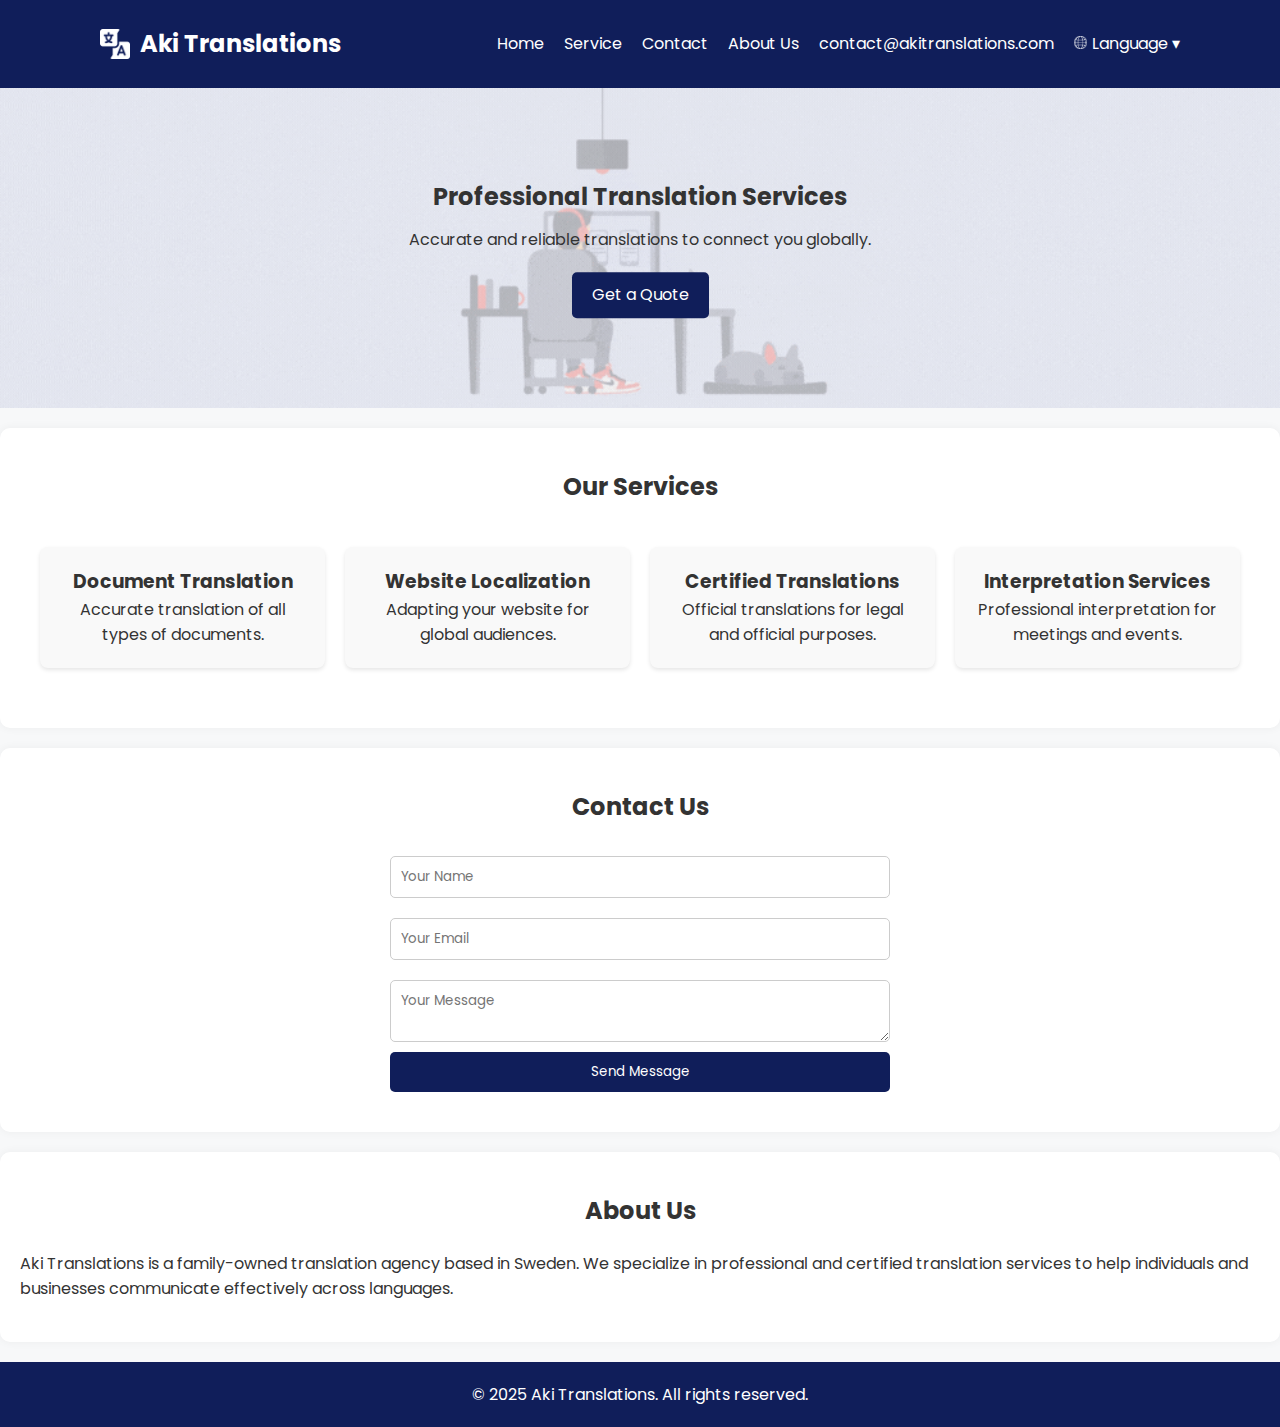
<file: index.html>
<!DOCTYPE html>
<html lang="en">

<head>
    <meta charset="UTF-8" />
    <meta name="viewport" content="width=device-width, initial-scale=1.0" />
    <title>Aki Translations</title>
    <link rel="stylesheet" href="style.css" />
</head>

<body>
    <header>
        <div class="header-content">
            <h1><img src="assets/icon.png" alt="Aki Translations Icon"> Aki Translations</h1>
            <nav>
                <ul class="nav-links">
                    <li><a href="#home">Home</a></li>
                    <li><a href="#services">Service</a></li>
                    <li><a href="#contact">Contact</a></li>
                    <li><a href="#about">About Us</a></li>
                    <li><a href="mailto:contact@akitranslations.com">contact@akitranslations.com</a></li>
                    <li class="language-dropdown">
                        <button class="language-toggle">
                            <img src="assets/white-globe.png" alt="Language Icon" class="lang-icon" />Language
                            ▾</button>
                        <ul class="language-menu">
                            <li><a href="index.html"><img src="assets/flag-en.png" alt="English Flag" /> English</a>
                            </li>
                            <li><a href="index-pt.html"><img src="assets/flag-pt.png" alt="Portuguese Flag" />
                                    Português</a></li>
                            <li><a href="index-se.html"><img src="assets/flag-se.png" alt="Swedish Flag" /> Svenska</a>
                            </li>
                        </ul>
                    </li>
                </ul>
            </nav>
            <button class="menu-toggle" onclick="toggleMenu()">☰</button>
        </div>
    </header>

    <section class="banner desktop-banner" id="home">
        <img src="assets/banner.gif" alt="Home GIF">
        <div class="text-overlay">
            <h2>Professional Translation Services</h2>
            <p>Accurate and reliable translations to connect you globally.</p>
            <a href="#contact" class="btn">Get a Quote</a>
        </div>

    </section>

    <!-- Mobile Banner -->
    <section class="banner mobile-banner" id="home">
        <img src="assets/banner-mobile.gif" alt="Mobile Banner">
        <div class="text-overlay">
            <h2>Professional Translation Services</h2>
            <p>Accurate and reliable translations to connect you globally.</p>
            <a href="#contact" class="btn">Get a Quote</a>
        </div>

    </section>

    <section class="services" id="services">
        <h2>Our Services</h2>
        <div class="services-grid">
            <div>
                <h3>Document Translation</h3>
                <p>Accurate translation of all types of documents.</p>
            </div>
            <div>
                <h3>Website Localization</h3>
                <p>Adapting your website for global audiences.</p>
            </div>
            <div>
                <h3>Certified Translations</h3>
                <p>Official translations for legal and official purposes.</p>
            </div>
            <div>
                <h3>Interpretation Services</h3>
                <p>Professional interpretation for meetings and events.</p>
            </div>
        </div>
    </section>

    <section class="contact" id="contact">
        <h2>Contact Us</h2>
        <form>
            <input type="text" placeholder="Your Name" required />
            <input type="email" placeholder="Your Email" required />
            <textarea placeholder="Your Message" required></textarea>
            <button type="submit">Send Message</button>
        </form>
    </section>

    <section class="about" id="about">
        <h2>About Us</h2>
        <p>
            Aki Translations is a family-owned translation agency based in Sweden. We specialize in professional and
            certified translation services to help individuals and businesses communicate effectively across languages.
        </p>
    </section>

    <footer>
        <p>&copy; 2025 Aki Translations. All rights reserved.</p>
    </footer>

    <script src="script.js"></script>
</body>

</html>
</file>
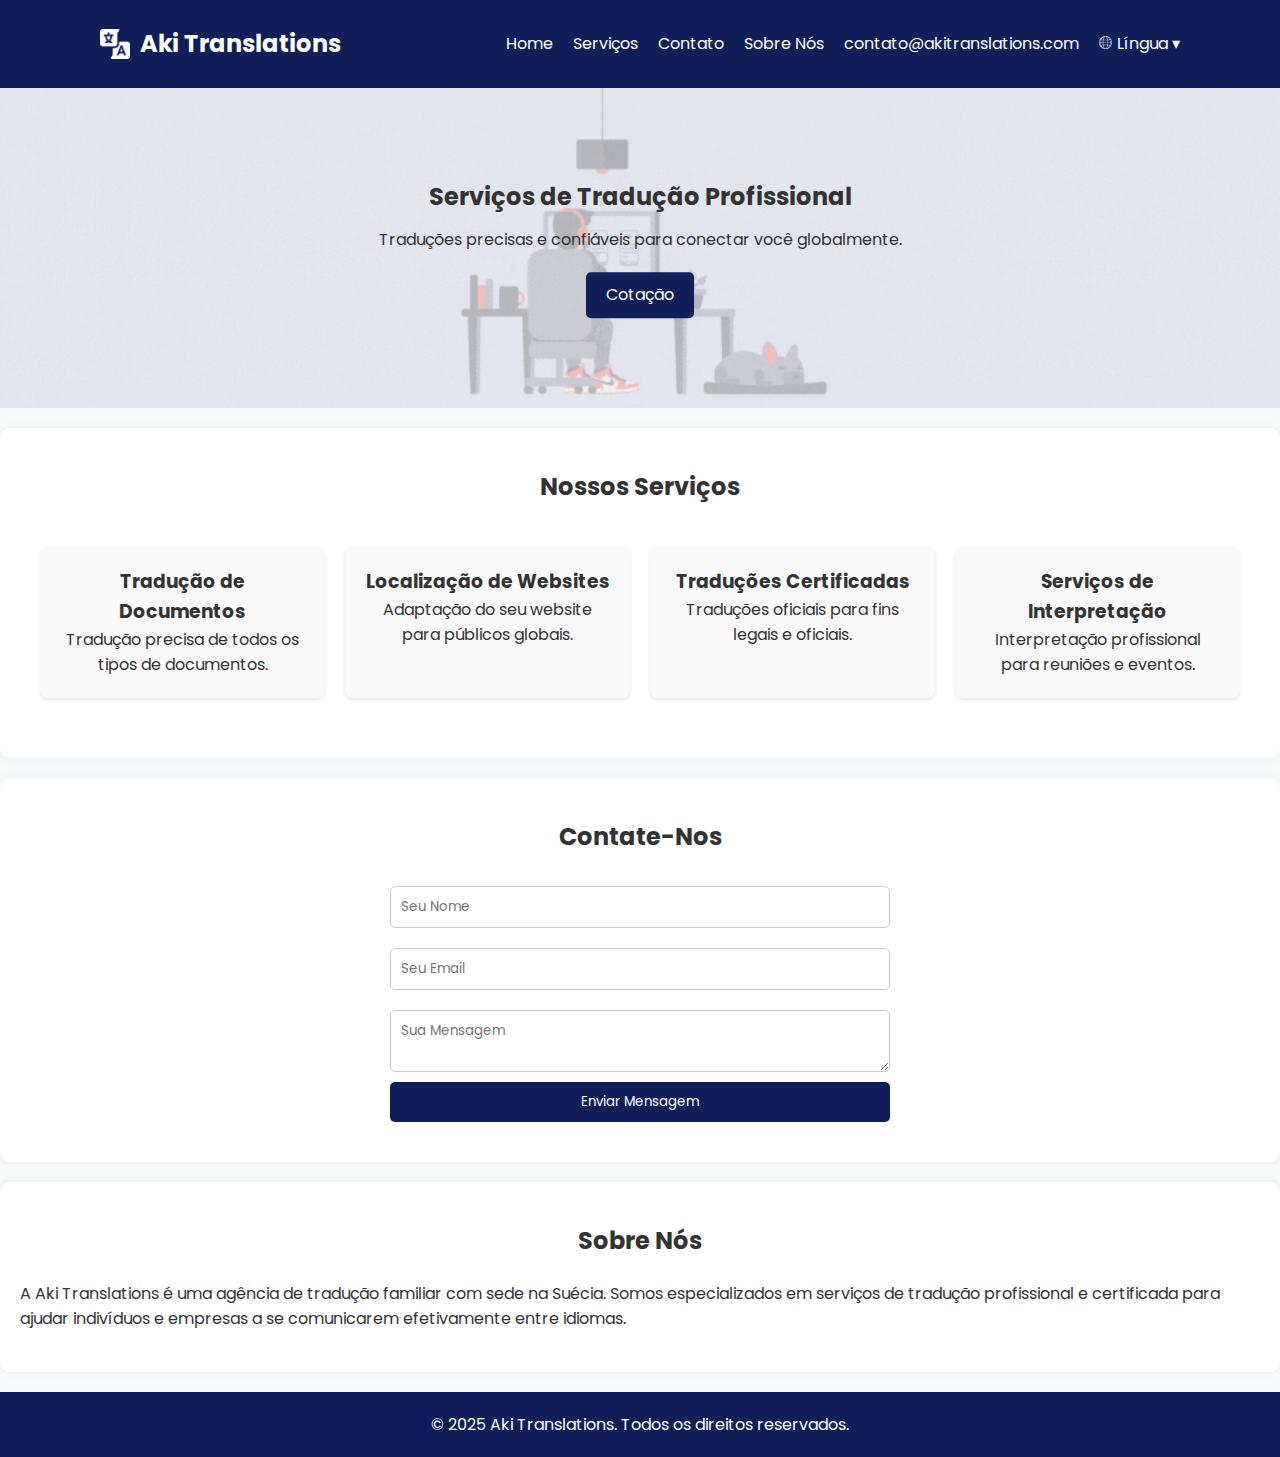
<file: index-pt.html>
<!DOCTYPE html>
<html lang="pt">

<head>
    <meta charset="UTF-8" />
    <meta name="viewport" content="width=device-width, initial-scale=1.0" />
    <title>Aki Translations</title>
    <link rel="stylesheet" href="style.css" />
</head>

<body>
    <header>
        <div class="header-content">
            <h1><img src="assets/icon.png" alt="Ícone Aki Traduções"> Aki Translations</h1>
            <nav>
                <ul class="nav-links">
                    <li><a href="#home">Home</a></li>
                    <li><a href="#services">Serviços</a></li>
                    <li><a href="#contact">Contato</a></li>
                    <li><a href="#about">Sobre Nós</a></li>
                    <li><a href="mailto:contato@akitranslations.com">contato@akitranslations.com</a></li>
                    <li class="language-dropdown">
                        <button class="language-toggle">
                            <img src="assets/white-globe.png" alt="Language Icon" class="lang-icon" />Língua
                            ▾</button>
                        <ul class="language-menu">
                            <li><a href="index.html"><img src="assets/flag-en.png" alt="English Flag" /> English</a>
                            </li>
                            <li><a href="index-pt.html"><img src="assets/flag-pt.png" alt="Portuguese Flag" />
                                    Português</a></li>
                            <li><a href="index-se.html"><img src="assets/flag-se.png" alt="Swedish Flag" /> Svenska</a>
                            </li>
                        </ul>
                    </li>
                </ul>
            </nav>
            <button class="menu-toggle" onclick="toggleMenu()">☰</button>
        </div>
    </header>

    <section class="banner desktop-banner" id="home">
        <img src="assets/banner.gif" alt="Home GIF">
        <div class="text-overlay">
            <h2>Serviços de Tradução Profissional</h2>
            <p>Traduções precisas e confiáveis para conectar você globalmente.</p>
            <a href="#contact" class="btn">Cotação</a>
        </div>

    </section>

    <!-- Mobile Banner -->
    <section class="banner mobile-banner" id="home">
        <img src="assets/banner-mobile.gif" alt="Mobile Banner">
        <div class="text-overlay">
            <h2>Serviços de Tradução Profissional</h2>
            <p>Traduções precisas e confiáveis para conectar você globalmente.</p>
            <a href="#contact" class="btn">Cotação</a>
        </div>

    </section>

    <section class="services" id="services">
        <h2>Nossos Serviços</h2>
        <div class="services-grid">
            <div>
                <h3>Tradução de Documentos</h3>
                <p>Tradução precisa de todos os tipos de documentos.</p>
            </div>
            <div>
                <h3>Localização de Websites</h3>
                <p>Adaptação do seu website para públicos globais.</p>
            </div>
            <div>
                <h3>Traduções Certificadas</h3>
                <p>Traduções oficiais para fins legais e oficiais.</p>
            </div>
            <div>
                <h3>Serviços de Interpretação</h3>
                <p>Interpretação profissional para reuniões e eventos.</p>
            </div>
        </div>
    </section>

    <section class="contact" id="contact">
        <h2>Contate-Nos</h2>
        <form>
            <input type="text" placeholder="Seu Nome" required />
            <input type="email" placeholder="Seu Email" required />
            <textarea placeholder="Sua Mensagem" required></textarea>
            <button type="submit">Enviar Mensagem</button>
        </form>
    </section>

    <section class="about" id="about">
        <h2>Sobre Nós</h2>
        <p>
            A Aki Translations é uma agência de tradução familiar com sede na Suécia. Somos especializados em serviços
            de tradução profissional e certificada para ajudar indivíduos e empresas a se comunicarem efetivamente entre
            idiomas.
        </p>
    </section>

    <footer>
        <p>&copy; 2025 Aki Translations. Todos os direitos reservados.</p>
    </footer>

    <script src="script.js"></script>
</body>

</html>
</file>
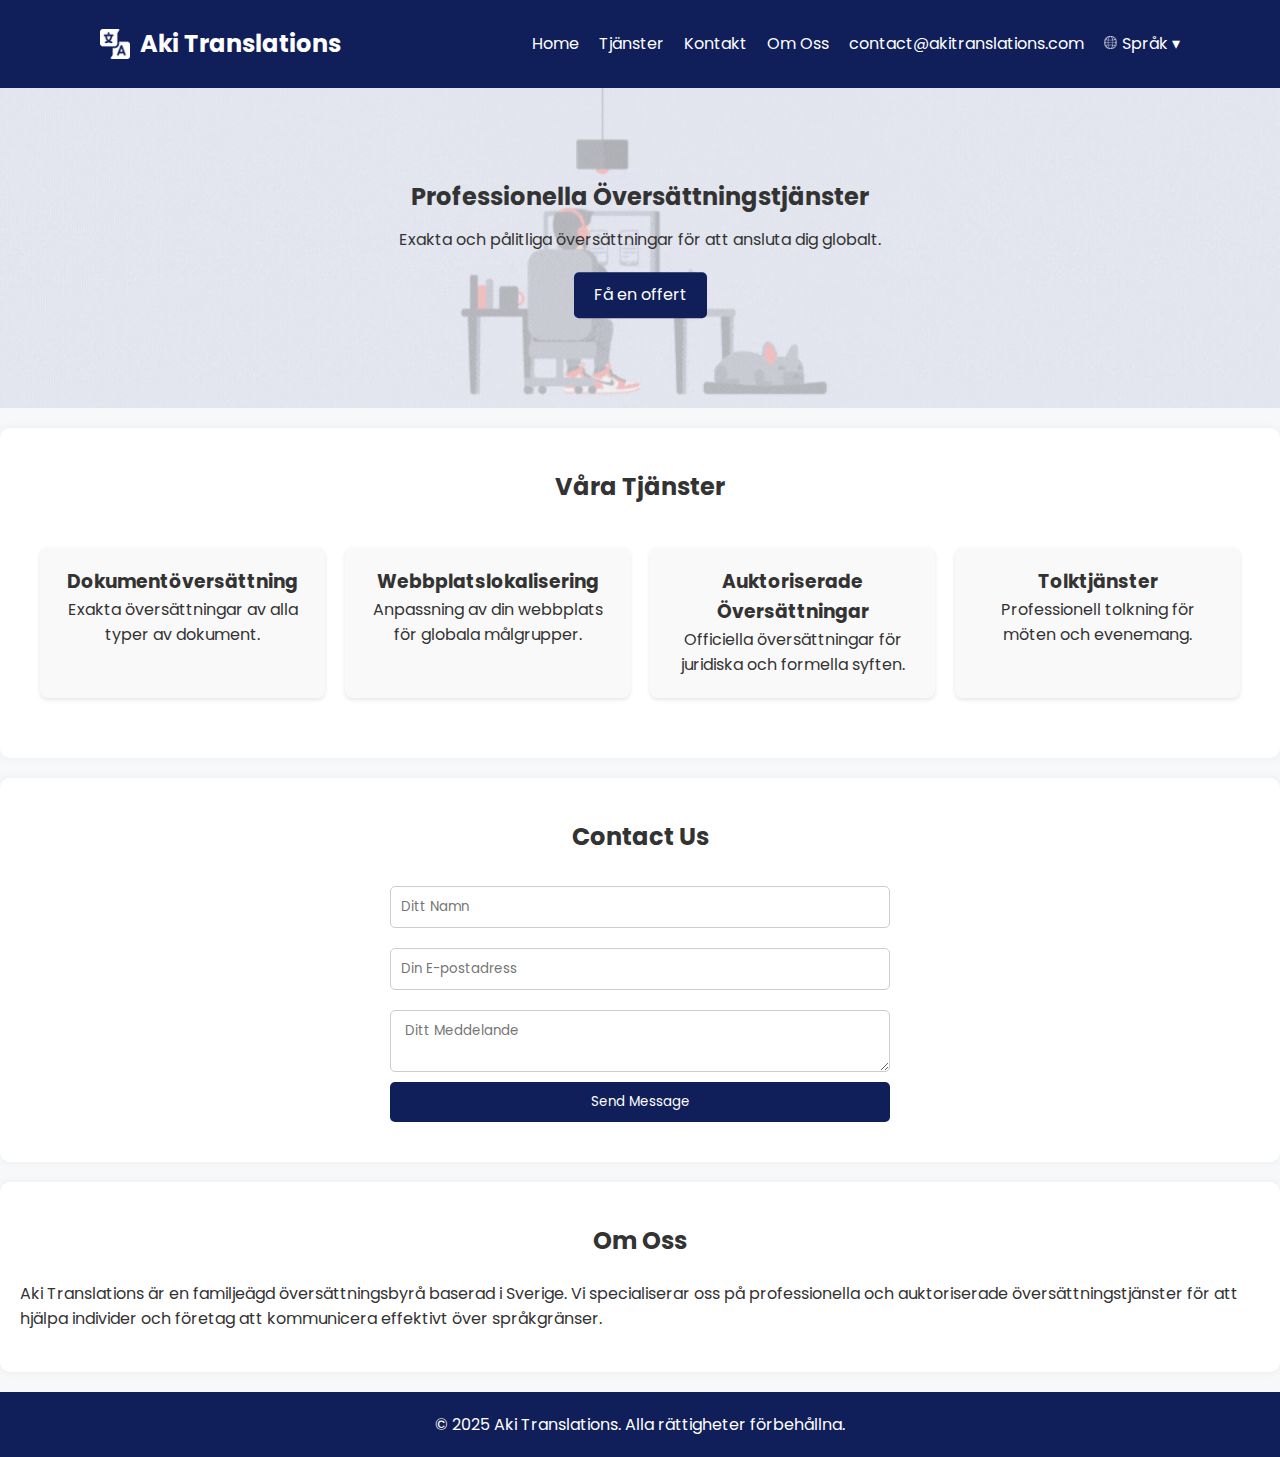
<file: index-se.html>
<!DOCTYPE html>
<html lang="sv">

<head>
    <meta charset="UTF-8" />
    <meta name="viewport" content="width=device-width, initial-scale=1.0" />
    <title>Aki Translations</title>
    <link rel="stylesheet" href="style.css" />
</head>

<body>
    <header>
        <div class="header-content">
            <h1><img src="assets/icon.png" alt="Aki Translations Icon"> Aki Translations</h1>
            <nav>
                <ul class="nav-links">
                    <li><a href="#home">Home</a></li>
                    <li><a href="#services">Tjänster</a></li>
                    <li><a href="#contact">Kontakt</a></li>
                    <li><a href="#about">Om Oss</a></li>
                    <li><a href="mailto:contact@akitranslations.com">contact@akitranslations.com</a></li>
                    <li class="language-dropdown">
                        <button class="language-toggle">
                            <img src="assets/white-globe.png" alt="Language Icon" class="lang-icon" />Språk
                            ▾</button>
                        <ul class="language-menu">
                            <li><a href="index.html"><img src="assets/flag-en.png" alt="English Flag" /> English</a>
                            </li>
                            <li><a href="index-pt.html"><img src="assets/flag-pt.png" alt="Portuguese Flag" />
                                    Português</a></li>
                            <li><a href="index-se.html"><img src="assets/flag-se.png" alt="Swedish Flag" /> Svenska</a>
                            </li>
                        </ul>
                    </li>
                </ul>
            </nav>
            <button class="menu-toggle" onclick="toggleMenu()">☰</button>
        </div>
    </header>

    <section class="banner desktop-banner" id="home">
        <img src="assets/banner.gif" alt="Home GIF">
        <div class="text-overlay">
            <h2>Professionella Översättningstjänster</h2>
            <p>Exakta och pålitliga översättningar för att ansluta dig globalt.</p>
            <a href="#contact" class="btn">Få en offert</a>
        </div>

    </section>

    <!-- Mobile Banner -->
    <section class="banner mobile-banner" id="home">
        <img src="assets/banner-mobile.gif" alt="Mobile Banner">
        <div class="text-overlay">
            <h2>Professionella Översättningstjänster</h2>
            <p>Exakta och pålitliga översättningar för att ansluta dig globalt.</p>
            <a href="#contact" class="btn">Få en offert</a>
        </div>

    </section>

    <section class="services" id="services">
        <h2>Våra Tjänster</h2>
        <div class="services-grid">
            <div>
                <h3>Dokumentöversättning</h3>
                <p>Exakta översättningar av alla typer av dokument.</p>
            </div>
            <div>
                <h3>Webbplatslokalisering</h3>
                <p>Anpassning av din webbplats för globala målgrupper.</p>
            </div>
            <div>
                <h3>Auktoriserade Översättningar</h3>
                <p>Officiella översättningar för juridiska och formella syften.</p>
            </div>
            <div>
                <h3>Tolktjänster</h3>
                <p>Professionell tolkning för möten och evenemang.</p>
            </div>
        </div>
    </section>

    <section class="contact" id="contact">
        <h2>Contact Us</h2>
        <form>
            <input type="text" placeholder="Ditt Namn" required />
            <input type="email" placeholder="Din E-postadress" required />
            <textarea placeholder=" Ditt Meddelande" required></textarea>
            <button type="submit">Send Message</button>
        </form>
    </section>

    <section class="about" id="about">
        <h2>Om Oss</h2>
        <p>
            Aki Translations är en familjeägd översättningsbyrå baserad i Sverige. Vi specialiserar oss på
            professionella
            och auktoriserade översättningstjänster för att hjälpa individer och företag att kommunicera effektivt över
            språkgränser.
        </p>
    </section>

    <footer>
        <p>&copy; 2025 Aki Translations. Alla rättigheter förbehållna.</p>
    </footer>

    <script src="script.js"></script>
</body>

</html>
</file>
<file: style.css>
/* Reset and Base Styles */
@import url('https://fonts.googleapis.com/css2?family=Poppins:wght@400;600&display=swap');

:root {
    --primary-color: #101e5a;
    --secondary-color: #615C62;
    --background-color: #101e5a;
    --background: #f7f8f9;
    --text-color: #333;
    --color: #fff;
}

* {
    margin: 0;
    padding: 0;
    box-sizing: border-box;
}

body {
    font-family: 'Poppins', sans-serif;
    line-height: 1.6;
    background: var(--background);
    color: var(--text-color);
}

header {
    background: var(--background-color);
    color: var(--color);
    padding: 5px 0;
}

.menu-toggle {
    display: none;
}

.header-content {
    width: 90%;
    max-width: 1100px;
    padding: 20px 0px;

    margin: auto;
    display: flex;
    justify-content: space-between;
    align-items: center;
}

header h1 {
    display: flex;
    align-items: center;
    margin-left: 10px;
    font-size: 24px;
}

header h1 img {
    width: 30px;
    height: 30px;
    margin-right: 10px;
}

nav {
    clear: both;
}

nav ul {
    list-style: none;
    display: flex;
    justify-content: space-between;
    align-items: center;
}

nav ul li {
    margin: 0 10px;
}

nav ul li a {
    color: var(--color);
    text-decoration: none;
    align-items: center;
}

nav ul li a:hover {
    background: var(--secondary-color);
    border-radius: 5px;
}

.banner {
    position: relative;
    width: 100%;
    background: #e6e6f0;
    text-align: center;
    padding: 0;
    display: flex;
    flex-direction: column;
    align-items: center;
    text-align: center;
}

.banner img {
    display: block;
    width: 100%;
    height: auto;
    object-fit: cover;
}

.banner h2 {
    font-size: 32px;
    margin-bottom: 20px;
    color: var(--text-color)
}

.banner p {
    font-size: 18px;
    margin-bottom: 20px;
    color: var(--text-color)
}

.mobile-banner {
    display: none;
}

.btn {
    display: inline-block;
    background: var(--background-color);
    color: var(--color);
    padding: 10px 20px;
    text-decoration: none;
    border-radius: 5px;
    transition: background 0.3s;
}

.btn:hover {
    background: var(--secondary-color);
}

.text-overlay {
    position: absolute;
    top: 50%;
    left: 50%;
    width: 80%;
    transform: translate(-50%, -50%);
    color: white;
    text-align: center;
    padding: 20px;
    border-radius: 10px;
}

.banner .text-overlay h2 {
    font-size: 24px;
    margin-bottom: 10px;
}

.banner .text-overlay p {
    font-size: 16px;
    padding: 0 10px;
}

/* Sections */
.services-grid {
    display: grid;
    grid-template-columns: repeat(4, 1fr);
    gap: 20px;
    padding: 20px;
}

.services-grid div {
    background: #f9f9f9;
    padding: 20px;
    text-align: center;
    border-radius: 8px;
    box-shadow: 0 2px 4px rgba(0, 0, 0, 0.1);
}

.services,
.about,
.contact {
    padding: 40px 20px;
    background: #ffffff;
    margin: 20px 0;
    border-radius: 10px;
    box-shadow: 0 0 10px rgba(0, 0, 0, 0.05);
}

.services h2,
.about h2,
.contact h2 {
    text-align: center;
    margin-bottom: 20px;
}

.service ul {
    list-style: disc;
    padding-left: 20px;
}

.contact form {
    display: flex;
    flex-direction: column;
    max-width: 500px;
    margin: auto;
}

.contact input,
.contact textarea {
    padding: 10px;
    margin: 10px 0;
    margin: 10px 0;
    border: 1px solid #ccc;
    border-radius: 5px;
    font-family: 'Poppins', sans-serif;
}

.contact button {
    background: var(--background-color);
    color: #fff;
    padding: 10px;
    border: none;
    border-radius: 5px;
    cursor: pointer;
    font-family: 'Poppins', sans-serif;
}

.contact button:hover {
    background: var(--secondary-color)
}

/* Footer */
footer {
    background: var(--background-color);
    color: #fff;
    text-align: center;
    padding: 20px 10px
}

.language-dropdown {
    font-family: 'Poppins', sans-serif;
    position: relative;
    display: inline-block;
}

.language-toggle {
    font-family: 'Poppins', sans-serif;
    background: none;
    border: none;
    color: var(--color);
    cursor: pointer;
    font-size: 16px;
    padding: 0px 0px;
    margin-left: 0px;
}

.language-toggle .lang-icon {
    width: 13px;
    height: 13px;
    margin-right: 5px;
}

.language-menu {
    display: none;
    position: absolute;
    background-color: var(--background-color);
    min-width: 120px;
    box-shadow: 0 8px 8px rgba(0, 0, 0, 0.2);
    border-radius: 8px;
    z-index: 1;
    right: 0px;
}

.language-menu img {
    width: 20px;
    /* Adjust width */
    height: auto;
    /* Maintain aspect ratio */
    margin-right: 10px;
    /* Add spacing between flag and text */
    vertical-align: middle;
    /* Align the image with the text */
}

.language-menu li {
    padding: 12px 12px;
}

.language-menu li a {
    display: flex;
    align-items: center;
    gap: 8px;
    text-decoration: none;
    color: var(--color);
}

.language-menu li a:hover {
    background-color: var(--secondary-color);
}

/* Show dropdown on hover (desktop) */
.language-dropdown:hover .language-menu {
    display: block;
}

/* Make sure it works well inside nav */
.nav-links .language-dropdown {
    text-align: left;
}



/* Responsive Sytles */

@media (max-width: 1024px) {

    .menu-toggle {
        display: block;
        background: none;
        border: none;
        cursor: pointer;
        position: absolute;
        float: right;

        color: var(--color);

        font-size: 28px;
        top: 0px;
        right: 0px;
        margin-top: 10px;
        margin-right: 10px;
        padding: 0px;

        z-index: 1002;
        /*line-height: 1*/
    }

    .header-content {
        width: 100%;

        padding: 10px 20px;

        position: relative;
        box-sizing: border-box;
        flex-direction: column;
    }

    .nav-links {
        display: none;
        flex-direction: column;
        background: var(--background-color);
        width: 100%;
        padding: 10px 0;
    }

    .nav-links.active {
        display: flex;
    }

    nav ul {
        flex-direction: column;
        align-items: center;
        width: 100%;
        padding: 0;
        margin: 0;
    }

    nav ul li {
        text-align: center;
        margin: 10px 0;
    }

    .banner .text-overlay {
        width: 100%;
        height: 100%;
        padding: 10px;
        display: flex;
        flex-direction: column;
        justify-content: center;
        align-items: center;
    }

    .banner .text-overlay h2 {
        font-size: 18px;
        margin-bottom: 5px;
        text-align: center;
    }

    .banner .text-overlay p {
        font-size: 14px;
        margin-bottom: 5px;
        text-align: center;
    }

    .banner .btn {
        font-size: 14px;
        margin-top: 10px;
    }
}

.language-menu {
    width: 150px;
}

@media (max-width: 768px) {
    .services-grid {
        grid-template-columns: 1fr;
    }

    .desktop-banner {
        display: none;
    }

    .mobile-banner {
        display: block;
    }

    .banner {
        position: relative;
    }

    .banner img {
        width: 100%;
        height: auto;
        display: block;
    }
}

@media (max-width: 480px) {

    .header-content,
    nav ul {
        align-items: start;
    }

    nav ul {
        margin: 20px;
    }

    .language-menu {
        right: -100px;
    }
}
</file>
